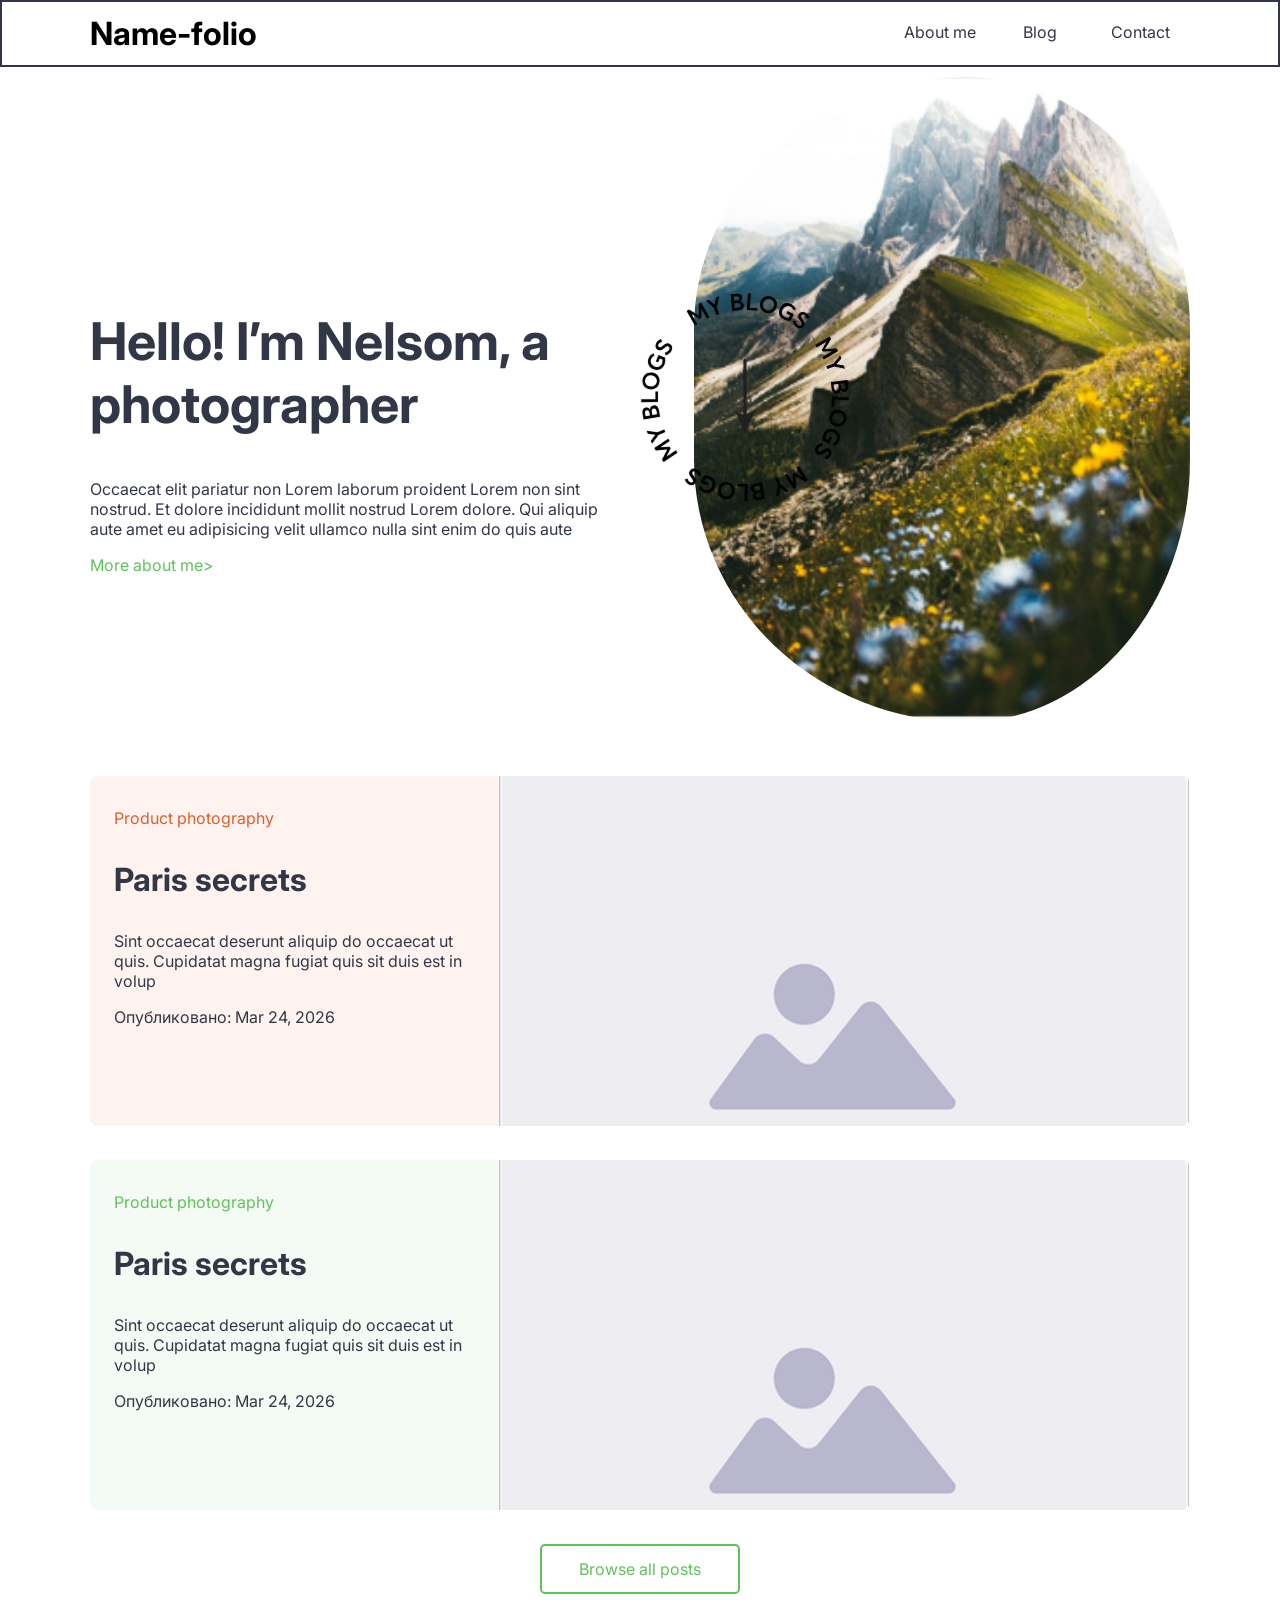
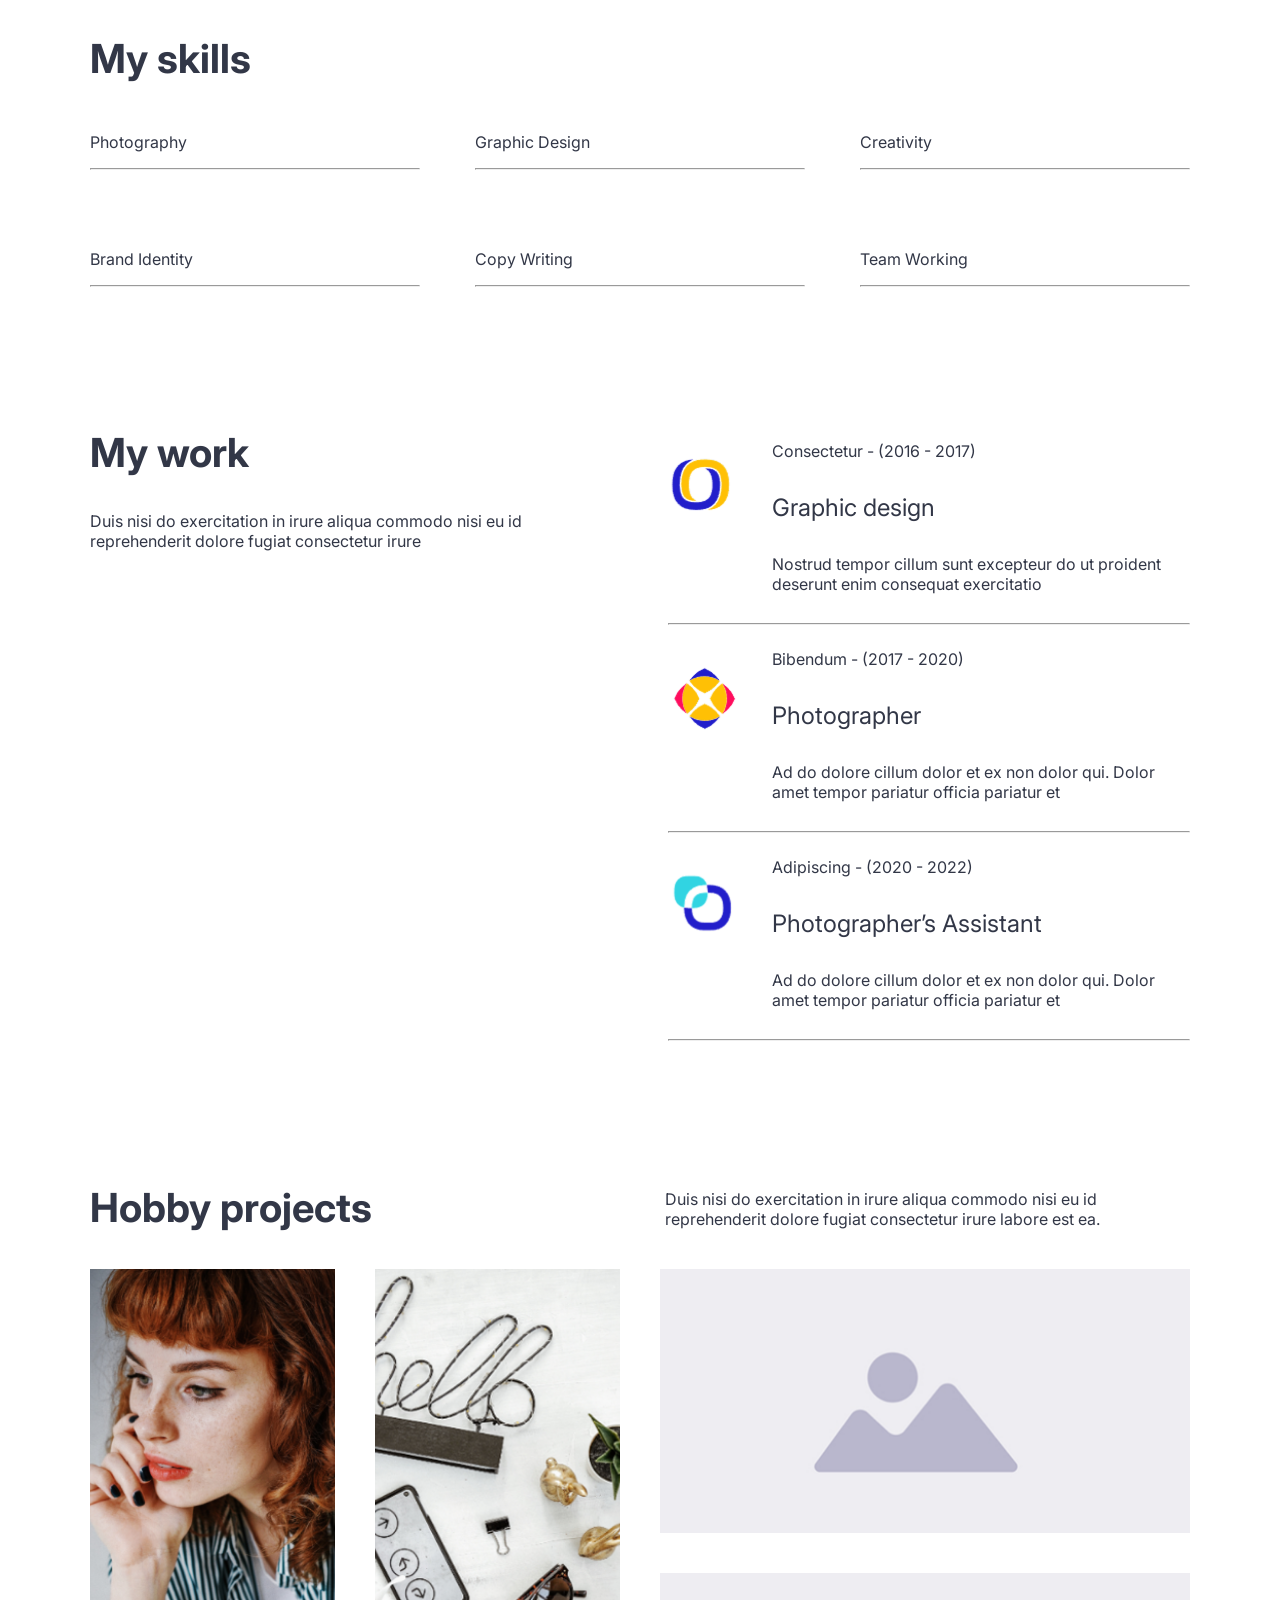
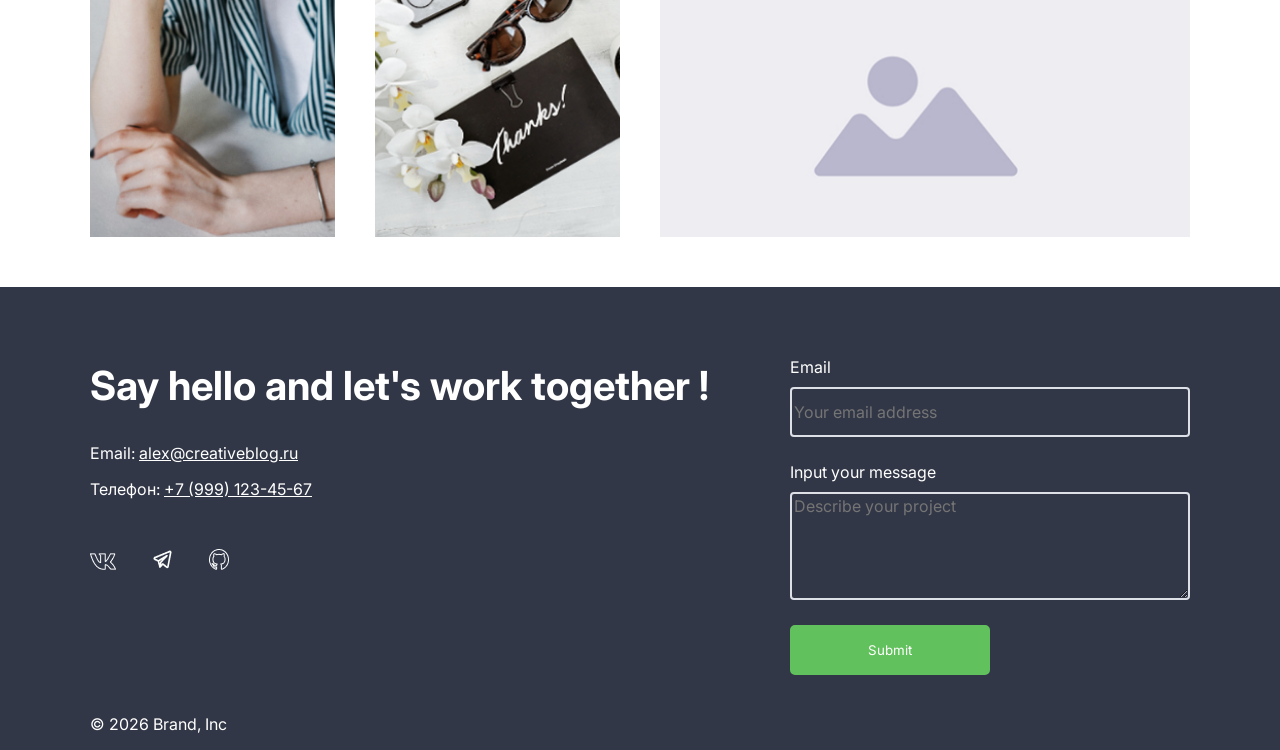
<file: index.html>
<!DOCTYPE html>
<html lang="en">
<head>
    <meta charset="UTF-8">
    <meta name="viewport" content="width=device-width, initial-scale=1.0">
    <title>Главная</title>

    <link rel="icon" href="assets/favicon.png" type="image/x-icon">

    <link rel="preload" href="styles/fonts.css" as="style">
    <link rel="stylesheet" href="styles/fonts.css">
    <link rel="stylesheet" href="styles/main.css">

</head>
<body>
    <header class="top-bar">
        <dev class="top-bar-container">
            <h3 class="na1">Name-folio</h3> 
            <nav>
            <ul class="flex-menu">
                <li><a class="menu_a" href="#">About me</a></li>
                <li><a class="menu_a" href="other.html">Blog</a></li>
                <li><a class="menu_a"href="#contact">Contact</a></li>
            </ul>
            </nav>
        </dev>
    </header>

<main>
<div class="aboutme-container">
        <section class="section_top">
        <div class="top_info">
            <h1 class="site-title">Hello! I’m Nelsom, a photographer</h1>    
            <p>Occaecat elit pariatur non Lorem laborum proident Lorem non sint nostrud. Et dolore incididunt mollit nostrud Lorem dolore. Qui aliquip aute amet eu adipisicing velit ullamco nulla sint enim do quis aute</p>
            <a class="link_skills" href="#skills">More about me</a>
        </div>
        <div class="top_img">
            <img class="img1" src="assets/image2.png" alt="">
            <img class="img2" src="assets/myblog.png" alt="">
        </div>
    </section>

    <section class="main-article-list">
        <article class="main-article">
            <div class="art-backcolor main-article-text">
                <p class="art-title">Product photography</p>
                <h3>Paris secrets</h3>
                <p>Sint occaecat deserunt aliquip do occaecat ut quis. Cupidatat magna fugiat quis sit duis est in volup</p>
                <p>Опубликовано: <time datetime="2026-03-24">Mar 24, 2026</time></p>
            </div>
            <div class=".main-article-img">
                <img class="art_img" src="assets/art.png" alt="">
            </div>
        </article>
        <article class="main-article">
            <div class="art-backcolor main-article-text">
                <p class="art-title">Product photography</p>
                <h3>Paris secrets</h3>
                <p>Sint occaecat deserunt aliquip do occaecat ut quis. Cupidatat magna fugiat quis sit duis est in volup</p>
                <p>Опубликовано: <time datetime="2026-03-24">Mar 24, 2026</time></p>
            </div>
            <div class=".main-article-img">
                <img class="art_img" src="assets/art.png" alt="">
            </div>
        </article>
        <div class="link_posts_d">
            <a class="link_posts" href="other.html">Browse all posts</a>
        </div>
    </section>
    
    <section class="skillss">
        <h2 id="skills">My skills</h2>
        <div class="skill_grid">
            <div>
                <p>Photography</p>
                <hr>
            </div>
            <div>
                 <p>Graphic Design</p>
                <hr>
            </div>
            <div>
                <p>Creativity</p>
                <hr>
            </div>
            <div>
                <p>Brand Identity</p>
                <hr>
            </div>
            <div>
                <p>Copy Writing</p>
                <hr>
            </div>
            <div>
                <p>Team Working</p>
                <hr>
            </div>
        </div>
    </section>

    <section class="mywork">
        <div>
            <h2>My work</h2>
            <p>Duis nisi do exercitation in irure aliqua commodo nisi eu id reprehenderit dolore fugiat consectetur irure</p>
        </div>
        <div class="articles_work">
            <article class="work">
                <img  class="work_img" src="assets/graph.png" alt="">
                <div>
                    <p>Consectetur - (2016 - 2017)</p>
                    <h4 class="h4-regular">Graphic design<h4>
                    <p>Nostrud tempor cillum sunt excepteur do ut proident deserunt enim consequat exercitatio</p>
                </div>
            </article>
            <hr>
            <article class="work">
                <img  class="work_img" src="assets/phot.png" alt="">
                <div>
                    <p>Bibendum - (2017 - 2020)</p>
                    <h4 class="h4-regular">Photographer<h4>
                    <p>Ad do dolore cillum dolor et ex non dolor qui. Dolor amet tempor pariatur officia pariatur et</p>
                </div>
            </article>
            <hr>
            <article class="work">
                <img  class="work_img" src="assets/assist.png" alt="">
                <div>
                    <p>Adipiscing - (2020 - 2022)</p>
                    <h4 class="h4-regular">Photographer’s Assistant<h4>
                    <p>Ad do dolore cillum dolor et ex non dolor qui. Dolor amet tempor pariatur officia pariatur et</p>
                </div>
            </article>
            <hr>
        </div>
    </section>

    <section class="hobby">
        <div class="hobby-title">
            <h2 class="hobby-title-item1">Hobby projects</h2>
            <p class="hobby-title-item2">Duis nisi do exercitation in irure aliqua commodo nisi eu id reprehenderit dolore fugiat consectetur irure labore est ea.</p>
        </div>
        <div class="hobby-grid-container">
            <div class="hobby-item img_container">
                <img class="hobby_img" src="assets/mock img 2.png" alt="">
                <div class="over">
                    <div class="hobby-text">
                        <h3>Hobby project name</h3>
                        <p>Duis nisi do exercitation in irure aliqua commodo nisi eu id reprehenderit dolore fugiat consectetur irure labore est ea.</p>
                    </div>
                </div>
            </div>
            <div class="hobby-item">
                <img class="hobby_img" src="assets/mock img 1.png" alt="">
            </div>
            <div class="hobby-item">
                <img class="hobby_img2" src="assets/hobby_example.png" alt="">
            </div>
            <div class="hobby-item">
                <img class="hobby_img2" src="assets/hobby_example.png" alt="">
            </div> 
        </div>
    </section>
</div>


</main>
    
    <footer class="footer">
        <div class="footer-container footer-content">
            <section class="contact-info">
                <h2 id="contact">Say hello and let's work together !</h2>
                <p>Email: <a href="mailto:alex@creativeblog.ru">alex@creativeblog.ru</a></p>
                <p class="footer_links">Телефон: <a href="tel:+79991234567">+7 (999) 123-45-67</a> </p>
                <img src="assets/contacts.png" alt="">
                <p class="footer_brand">© 2026 Brand, Inc</p>
            </section>
            <section class="send-email">
                <label for="email">Email</label>
                <input type="email" required placeholder="Your email address">
                <label for="message">Input your message</label>
                <textarea placeholder="Describe your project" rows="5"></textarea>
                <button>Submit</button>
            </section>
        </div>
    </footer>
</body>
</html>
</file>
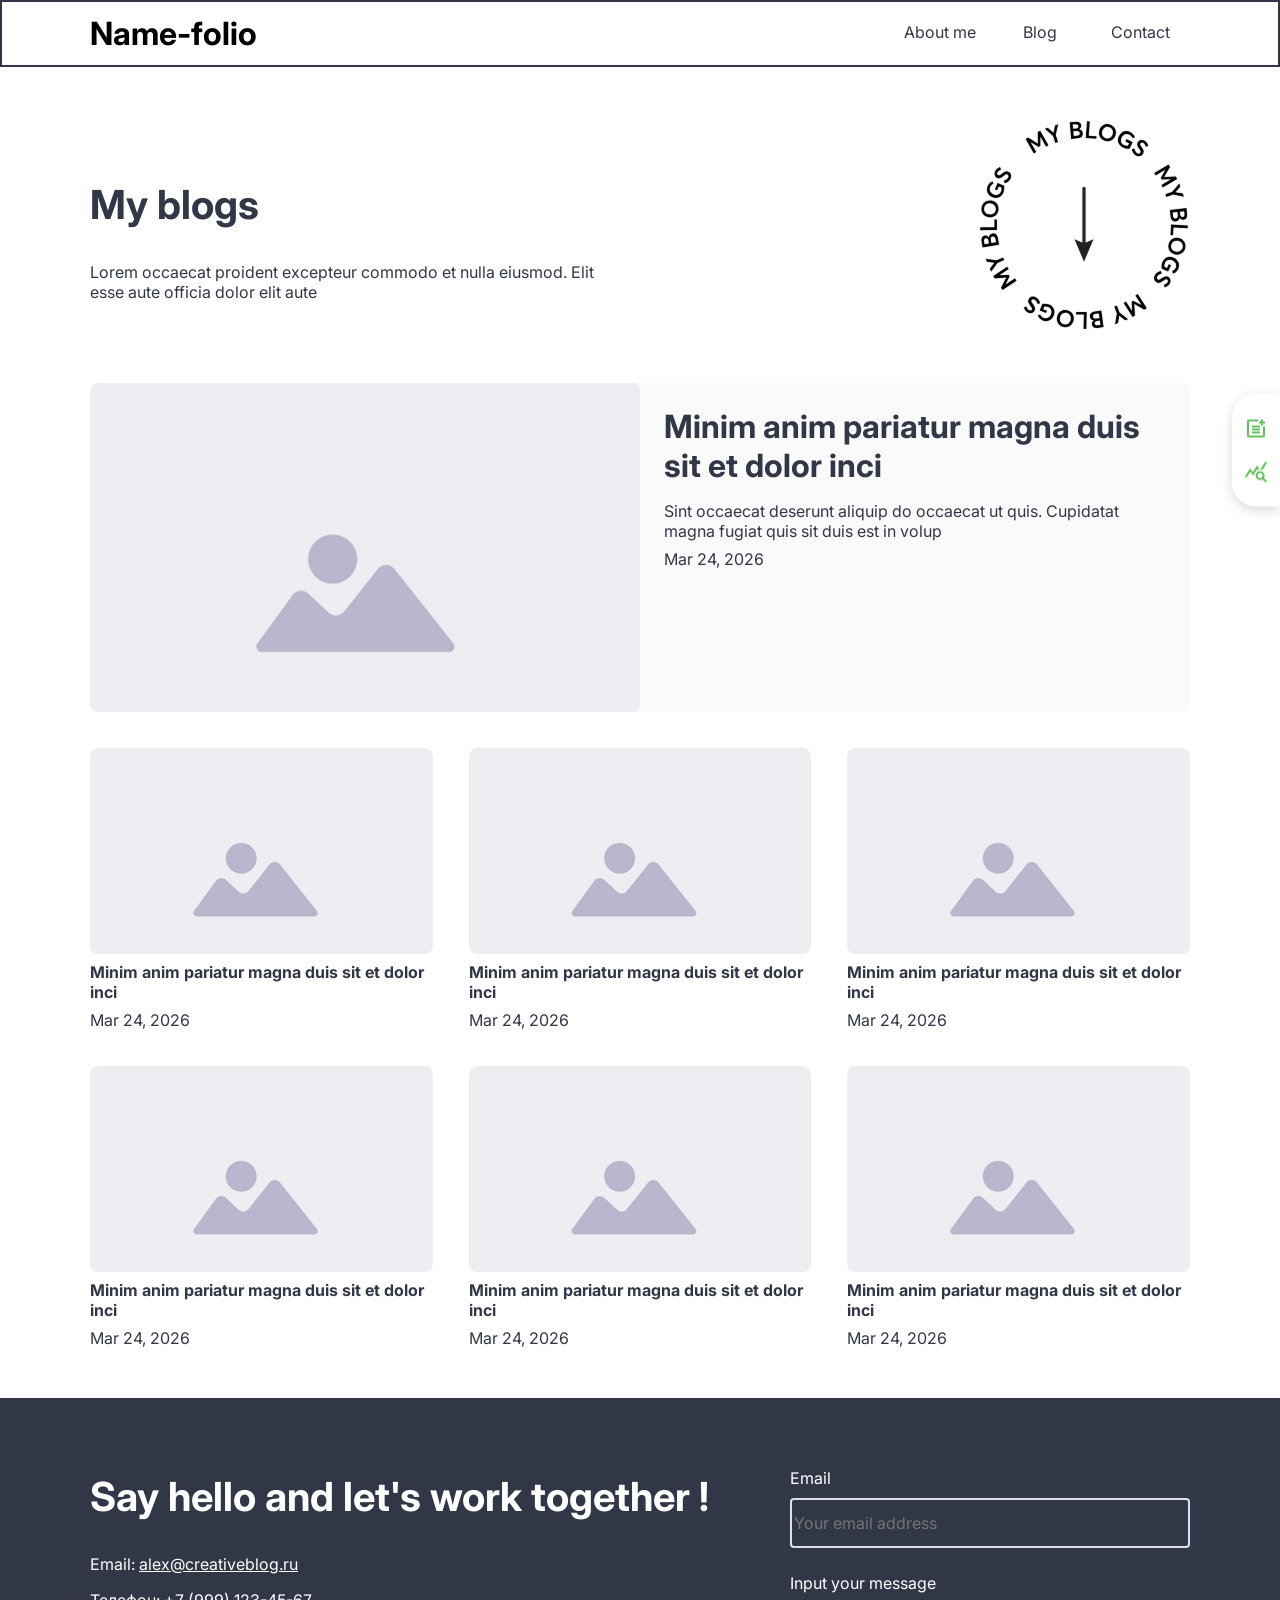
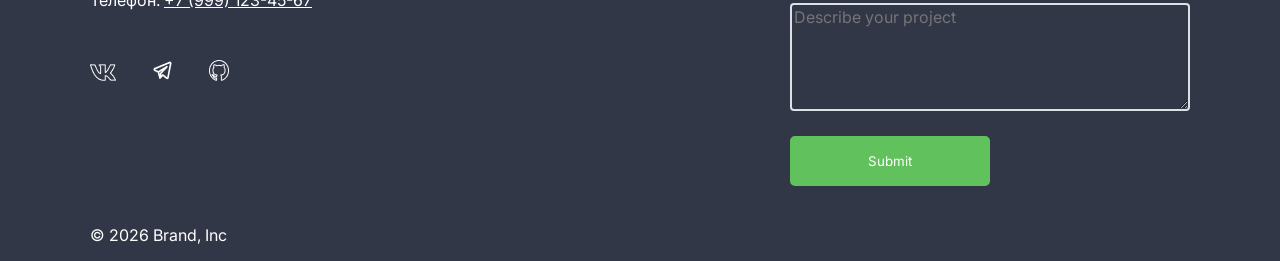
<file: other.html>
<!DOCTYPE html>
<html lang="en">
<head>
    <meta charset="UTF-8">
    <meta name="viewport" content="width=device-width, initial-scale=1.0">
    <title>Блог</title>

    <link rel="icon" href="assets/favicon.png" type="image/x-icon">

    <link rel="preload" href="styles/fonts.css" as="style">
    <link rel="stylesheet" href="styles/fonts.css">
    <link rel="stylesheet" href="styles/main.css">
    <script src="scripts/admin_panel.js"defer></script>

</head>
<body class="body-text-blog">

    <header class="top-bar">
        <dev class="top-bar-container">
            <h3 class="na1">Name-folio</h3> 
            <nav>
            <ul class="flex-menu">
                <li><a class="menu_a" href="index.html">About me</a></li>
                <li><a class="menu_a" href="#">Blog</a></li>
                <li><a class="menu_a"href="#contact">Contact</a></li>
            </ul>
            </nav>
        </dev>
    </header>

    <main>
        <div class="admin_panel">
            <button id="admin_create_button" class="admin_button create_button">
                <img src="assets/create_icon.png" alt="">
            </button>
            <button id="admin_stats_button" class="admin_button stats_button" type="button">
                <img src="assets/stats_icon.png" alt="">
            </button>
        </div>
        <div class="blog-container">
        <section class="myblog">
            <div class="myblog_text">
                <h2>My blogs</h2>
                <p>Lorem occaecat proident excepteur commodo et nulla eiusmod. Elit esse aute officia dolor elit aute</p>
            </div>
            <div class="myblog_img_cont">
                <img src="assets/myblog.png" alt="">
            </div>
        </section> 

        <dialog id="statsDialog">
            <button data-close class="close_btn">×</button>
            <h3 class="stats-title">Статистика страницы</h3>
            <div class="stats-card">
                <p>Всего статей:</p>
                <span id="articlesCount">0</span>
            </div>
        </dialog>

        <section id="blog_article_list" class="article-container">
            <article id="blog_article" class="blog-article">
                <div class="blog-article-img">
                    <img src="assets/art.png" alt="">
                </div>
                <div class="blog-article-text">
                    <h4 class="blog-article-title">Minim anim pariatur magna duis sit et dolor inci</h4>
                    <p class="blog-article-description">Sint occaecat deserunt aliquip do occaecat ut quis. Cupidatat magna fugiat quis sit duis est in volup</p>
                    <time datetime="2026-03-24">Mar 24, 2026</time>
                </div>
            </article>
            <article id="blog_article" class="blog-article">
                <div class="blog-article-img">
                    <img src="assets/art.png" alt="">
                </div>
                <div class="blog-article-text">
                    <h4 class="blog-article-title">Minim anim pariatur magna duis sit et dolor inci</h4>
                    <p class="blog-article-description">Sint occaecat deserunt aliquip do occaecat ut quis. Cupidatat magna fugiat quis sit duis est in volup</p>
                    <time datetime="2026-03-24">Mar 24, 2026</time>
                </div>
            </article>
            <article id="blog_article" class="blog-article">
                <div class="blog-article-img">
                    <img src="assets/art.png" alt="">
                </div>
                <div class="blog-article-text">
                    <h4 class="blog-article-title">Minim anim pariatur magna duis sit et dolor inci</h4>
                    <p class="blog-article-description">Sint occaecat deserunt aliquip do occaecat ut quis. Cupidatat magna fugiat quis sit duis est in volup</p>
                    <time datetime="2026-03-24">Mar 24, 2026</time>
                </div>
            </article>
            <article id="blog_article" class="blog-article">
                <div class="blog-article-img">
                    <img src="assets/art.png" alt="">
                </div>
                <div class="blog-article-text">
                    <h4 class="blog-article-title">Minim anim pariatur magna duis sit et dolor inci</h4>
                    <p class="blog-article-description">Sint occaecat deserunt aliquip do occaecat ut quis. Cupidatat magna fugiat quis sit duis est in volup</p>
                    <time datetime="2026-03-24">Mar 24, 2026</time>
                </div>
            </article>
            <article id="blog_article" class="blog-article">
                <div class="blog-article-img">
                    <img src="assets/art.png" alt="">
                </div>
                <div class="blog-article-text">
                    <h4 class="blog-article-title">Minim anim pariatur magna duis sit et dolor inci</h4>
                    <p class="blog-article-description">Sint occaecat deserunt aliquip do occaecat ut quis. Cupidatat magna fugiat quis sit duis est in volup</p>
                    <time datetime="2026-03-24">Mar 24, 2026</time>
                </div>
            </article>
            <article id="blog_article" class="blog-article">
                <div class="blog-article-img">
                    <img src="assets/art.png" alt="">
                </div>
                <div class="blog-article-text">
                    <h4 class="blog-article-title">Minim anim pariatur magna duis sit et dolor inci</h4>
                    <p class="blog-article-description">Sint occaecat deserunt aliquip do occaecat ut quis. Cupidatat magna fugiat quis sit duis est in volup</p>
                    <time datetime="2026-03-24">Mar 24, 2026</time>
                </div>
            </article>
            <article id="blog_article" class="blog-article">
                <div class="blog-article-img">
                    <img src="assets/art.png" alt="">
                </div>
                <div class="blog-article-text">
                    <h4 class="blog-article-title">Minim anim pariatur magna duis sit et dolor inci</h4>
                    <p class="blog-article-description">Sint occaecat deserunt aliquip do occaecat ut quis. Cupidatat magna fugiat quis sit duis est in volup</p>
                    <time datetime="2026-03-24">Mar 24, 2026</time>
                </div>
            </article>
            <template id="article_tmp">
                <article id="blog_article" class="blog-article">
                <div class="blog-article-img">
                    <img src="assets/art.png" alt="">
                </div>
                <div class="blog-article-text">
                    <h4 class="blog-article-title">Minim anim pariatur magna duis sit et dolor inci</h4>
                    <p class="blog-article-description">Sint occaecat deserunt aliquip do occaecat ut quis. Cupidatat magna fugiat quis sit duis est in volup</p>
                    <time class="blog-time"  datetime="2026-03-24">Mar 24, 2026</time>
                </div>
            </article>
            </template>
        </section>
        <section class="create-article-container" data-hidden hidden>
            <div style="min-height: 0;"></div>
            <h3>Добавить статью</h3>
            <section class="create-article-flex">
                <label for="title">Заголовок</label>
                <input class="title_input" type="text" id="title" required placeholder="Заголовок статьи">
                <label for="message">Текст статьи</label>
                <textarea class="article_textarea" required placeholder="Текст статьи" rows="5"></textarea>
                <div class="create-article-buttons-flex">
                    <button class="article-create-button" id="add_article_button">Добавить</button>
                    <button class="article-cancel-button" id="user_close_button">Отмена</button>
                </div>
            </section>
        </section>
        </div>

    </main>

    <footer class="footer">
        <div class="footer-container footer-content">
            <section class="contact-info">
                <h2 id="contact">Say hello and let's work together !</h2>
                <p>Email: <a href="mailto:alex@creativeblog.ru">alex@creativeblog.ru</a></p>
                <p class="footer_links">Телефон: <a href="tel:+79991234567">+7 (999) 123-45-67</a> </p>
                <img src="assets/contacts.png" alt="">
                <p class="footer_brand">© 2026 Brand, Inc</p>
            </section>
            <section class="send-email">
                <label for="email">Email</label>
                <input type="email" required placeholder="Your email address">
                <label for="message">Input your message</label>
                <textarea placeholder="Describe your project" rows="5"></textarea>
                <button>Submit</button>
            </section>
        </div>
    </footer>
</body>
</html>
</file>
<file: styles/fonts.css>
/* cyrillic-ext */
@font-face {
    font-family: 'Inter';
    font-style: italic;
    font-weight: 100 900;
    font-display: swap;
    src: url('../assets/fonts/Inter/UcCm3FwrK3iLTcvnUwkT9nA2.woff2') format('woff2');
    unicode-range: U+0460-052F, U+1C80-1C8A, U+20B4, U+2DE0-2DFF, U+A640-A69F, U+FE2E-FE2F;
}

/* cyrillic */
@font-face {
    font-family: 'Inter';
    font-style: italic;
    font-weight: 100 900;
    font-display: swap;
    src: url('../assets/fonts/Inter/UcCm3FwrK3iLTcvnUwAT9nA2.woff2') format('woff2');
    unicode-range: U+0301, U+0400-045F, U+0490-0491, U+04B0-04B1, U+2116;
}

/* greek-ext */
@font-face {
    font-family: 'Inter';
    font-style: italic;
    font-weight: 100 900;
    font-display: swap;
    src: url('../assets/fonts/Inter/UcCm3FwrK3iLTcvnUwgT9nA2.woff2') format('woff2');
    unicode-range: U+1F00-1FFF;
}

/* greek */
@font-face {
    font-family: 'Inter';
    font-style: italic;
    font-weight: 100 900;
    font-display: swap;
    src: url('../assets/fonts/Inter/UcCm3FwrK3iLTcvnUwcT9nA2.woff2') format('woff2');
    unicode-range: U+0370-0377, U+037A-037F, U+0384-038A, U+038C, U+038E-03A1, U+03A3-03FF;
}

/* vietnamese */
@font-face {
    font-family: 'Inter';
    font-style: italic;
    font-weight: 100 900;
    font-display: swap;
    src: url('../assets/fonts/Inter/UcCm3FwrK3iLTcvnUwsT9nA2.woff2') format('woff2');
    unicode-range: U+0102-0103, U+0110-0111, U+0128-0129, U+0168-0169, U+01A0-01A1, U+01AF-01B0, U+0300-0301, U+0303-0304, U+0308-0309, U+0323, U+0329, U+1EA0-1EF9, U+20AB;
}

/* latin-ext */
@font-face {
    font-family: 'Inter';
    font-style: italic;
    font-weight: 100 900;
    font-display: swap;
    src: url('../assets/fonts/Inter/UcCm3FwrK3iLTcvnUwoT9nA2.woff2') format('woff2');
    unicode-range: U+0100-02BA, U+02BD-02C5, U+02C7-02CC, U+02CE-02D7, U+02DD-02FF, U+0304, U+0308, U+0329, U+1D00-1DBF, U+1E00-1E9F, U+1EF2-1EFF, U+2020, U+20A0-20AB, U+20AD-20C0, U+2113, U+2C60-2C7F, U+A720-A7FF;
}

/* latin */
@font-face {
    font-family: 'Inter';
    font-style: italic;
    font-weight: 100 900;
    font-display: swap;
    src: url('../assets/fonts/Inter/UcCm3FwrK3iLTcvnUwQT9g.woff2') format('woff2');
    unicode-range: U+0000-00FF, U+0131, U+0152-0153, U+02BB-02BC, U+02C6, U+02DA, U+02DC, U+0304, U+0308, U+0329, U+2000-206F, U+20AC, U+2122, U+2191, U+2193, U+2212, U+2215, U+FEFF, U+FFFD;
}

/* cyrillic-ext */
@font-face {
    font-family: 'Inter';
    font-style: normal;
    font-weight: 100 900;
    font-display: swap;
    src: url('../assets/fonts/Inter/UcCo3FwrK3iLTcvvYwYL8g.woff2') format('woff2');
    unicode-range: U+0460-052F, U+1C80-1C8A, U+20B4, U+2DE0-2DFF, U+A640-A69F, U+FE2E-FE2F;
}

/* cyrillic */
@font-face {
    font-family: 'Inter';
    font-style: normal;
    font-weight: 100 900;
    font-display: swap;
    src: url('../assets/fonts/Inter/UcCo3FwrK3iLTcvmYwYL8g.woff2') format('woff2');
    unicode-range: U+0301, U+0400-045F, U+0490-0491, U+04B0-04B1, U+2116;
}

/* greek-ext */
@font-face {
    font-family: 'Inter';
    font-style: normal;
    font-weight: 100 900;
    font-display: swap;
    src: url('../assets/fonts/Inter/UcCo3FwrK3iLTcvuYwYL8g.woff2') format('woff2');
    unicode-range: U+1F00-1FFF;
}

/* greek */
@font-face {
    font-family: 'Inter';
    font-style: normal;
    font-weight: 100 900;
    font-display: swap;
    src: url('../assets/fonts/Inter/UcCo3FwrK3iLTcvhYwYL8g.woff2') format('woff2');
    unicode-range: U+0370-0377, U+037A-037F, U+0384-038A, U+038C, U+038E-03A1, U+03A3-03FF;
}

/* vietnamese */
@font-face {
    font-family: 'Inter';
    font-style: normal;
    font-weight: 100 900;
    font-display: swap;
    src: url('../assets/fonts/Inter/UcCo3FwrK3iLTcvtYwYL8g.woff2') format('woff2');
    unicode-range: U+0102-0103, U+0110-0111, U+0128-0129, U+0168-0169, U+01A0-01A1, U+01AF-01B0, U+0300-0301, U+0303-0304, U+0308-0309, U+0323, U+0329, U+1EA0-1EF9, U+20AB;
}

/* latin-ext */
@font-face {
    font-family: 'Inter';
    font-style: normal;
    font-weight: 100 900;
    font-display: swap;
    src: url('../assets/fonts/Inter/UcCo3FwrK3iLTcvsYwYL8g.woff2') format('woff2');
    unicode-range: U+0100-02BA, U+02BD-02C5, U+02C7-02CC, U+02CE-02D7, U+02DD-02FF, U+0304, U+0308, U+0329, U+1D00-1DBF, U+1E00-1E9F, U+1EF2-1EFF, U+2020, U+20A0-20AB, U+20AD-20C0, U+2113, U+2C60-2C7F, U+A720-A7FF;
}

/* latin */
@font-face {
    font-family: 'Inter';
    font-style: normal;
    font-weight: 100 900;
    font-display: swap;
    src: url('../assets/fonts/Inter/UcCo3FwrK3iLTcviYwY.woff2') format('woff2');
    unicode-range: U+0000-00FF, U+0131, U+0152-0153, U+02BB-02BC, U+02C6, U+02DA, U+02DC, U+0304, U+0308, U+0329, U+2000-206F, U+20AC, U+2122, U+2191, U+2193, U+2212, U+2215, U+FEFF, U+FFFD;
}
</file>
<file: styles/main.css>
@import url(./header.css);
@import url(./footer.css);
@import url(./blog.css);
@import url(./about_me.css);

*{
    font-family: "Inter", sans-serif;
    box-sizing: border-box;
}

body{
    margin: 0;
    --top-bar-color: white;
    --d-color: #323747;
    --g-color: #61C15C;
    --lr-color: #FEF3EF;
    --lg-color: #F4FBF4;
    --o-color: #DB5E31;
    --footer-color: #DDE0E7;
    --blog-top-art-color: #FAFAFA;
    --grey-color: #e9e9e9;
}

.site-title {
    font-size: 52px;
    font-weight: 700;
}

h2 {
    font-size: 40px;
    font-weight: 700;
}

h3 {
    font-size: 32px;
    font-weight: 700;
}

.h4-bold {
    font-size: 24px;
    font-weight: 700;
}

.h4-regular {
    font-size: 24px;
    font-weight: 400;
}

section p {
    font-size: 16px;
    font-weight: 400;
}
</file>
